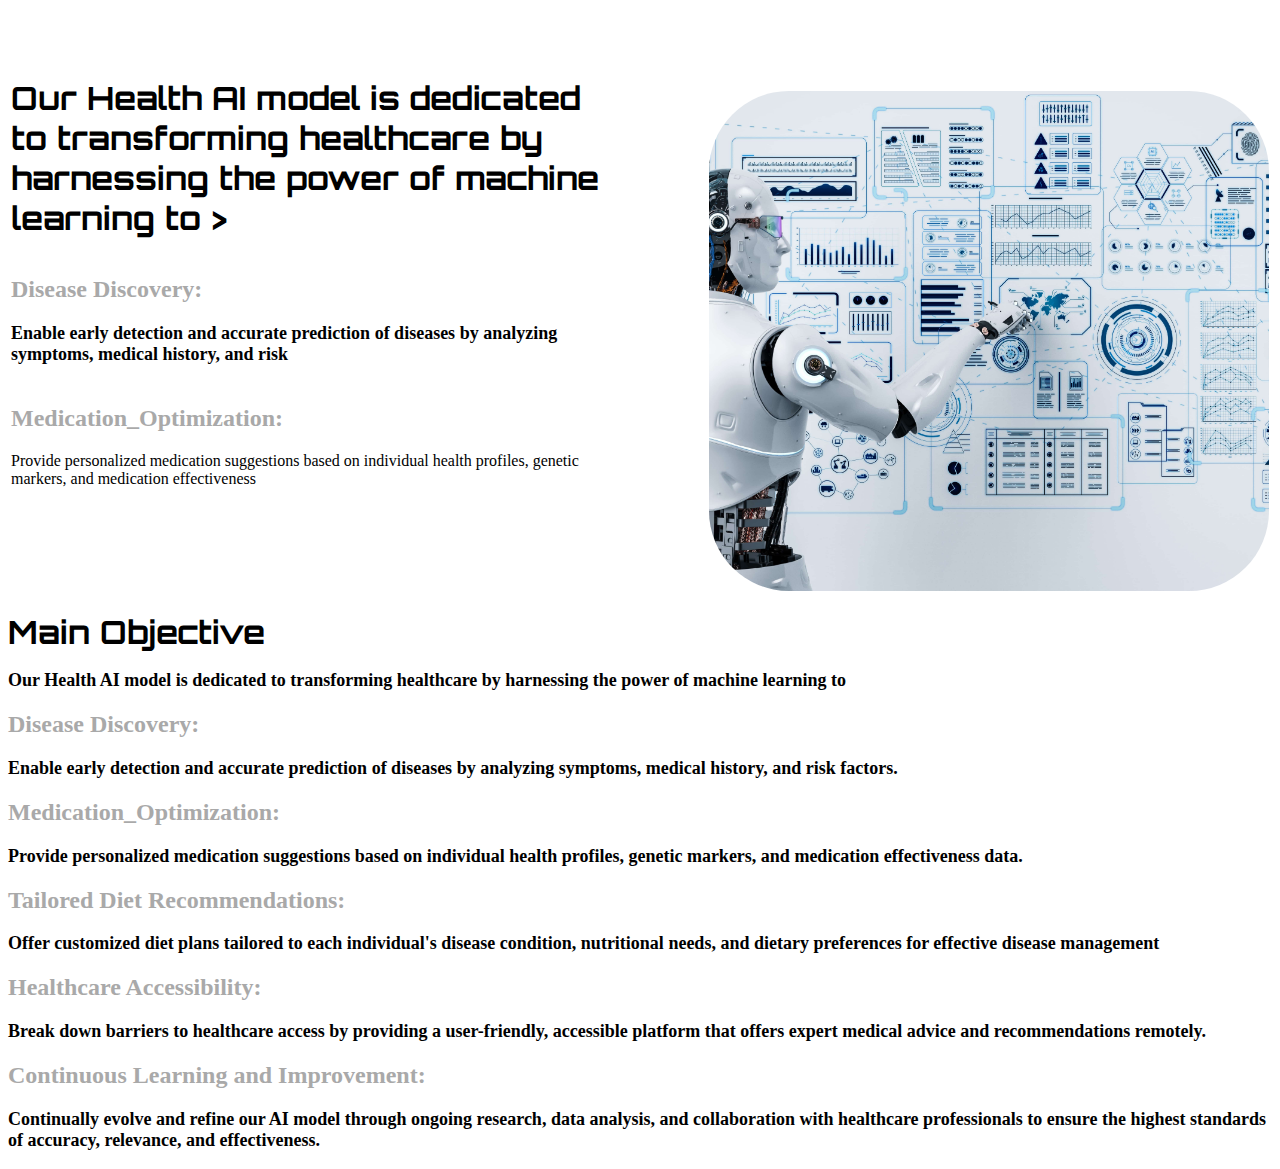
<file: templates/about.html>
<!DOCTYPE html>
<html lang="en">
<head>
  <meta charset="UTF-8">
  <meta name="viewport" content="width=device-width, initial-scale=1.0">
  <title>Document</title>
  <link rel="preconnect" href="https://fonts.googleapis.com">
<link rel="preconnect" href="https://fonts.gstatic.com" crossorigin>
<link href="https://fonts.googleapis.com/css2?family=Kode+Mono:wght@400..700&family=Orbitron:wght@400..900&display=swap" rel="stylesheet">
  
<style>
  .card-image {
  background-size: cover;
  background-position: center center;
  height: 500px; /* adjust the height as needed */
  border-radius: 5rem;
  width: 35rem;
  margin-right: 0rem;
  margin-left: 5rem;
  margin-top: 80px;
}

.card-content {
  position: relative;
  top: 85%;
  transform: translateY(-50%);
  align-items: center;
  text-align: center;
  color: white;
  font-family: 'Times New Roman', Times, serif;
  font-style: oblique;
  font-weight: bolder;
  font-size: x-large;
}
 h1 {
            text-align: left;
            color: black;
            font-family: "Orbitron", sans-serif;
            margin: 0rem;
        }

  h2 {
    font-weight: 800;
    font-family: 'Times New Roman', Times, serif;
    color: darkgrey;
  }

 p {
  font-size: large;
  font-weight: 600;
  font-family: 'Times New Roman', Times, serif;
  
 }



</style>
</head>
<body>
  <table>
    <td>
  <h1>Our Health AI model is dedicated to transforming healthcare by harnessing the power of machine learning to ></h1><br>
    <h2>Disease Discovery:</h2> <p>Enable early detection and accurate prediction of diseases by analyzing symptoms, medical history, and risk <br>
      <br>
<h2>Medication_Optimization:</h2> Provide personalized medication suggestions based on individual health profiles, genetic markers, and medication effectiveness <br>
<br>


</p> </td>
  <td><div class="card card-image" style="background-image: url('/static/ml.jpg');">
    <div class="card-content">
      <span class="card-title"></span>
    </div></td>
  </table>
  <br>
  <h1>Main Objective</h1>
    <p>Our Health AI model is dedicated to transforming healthcare by harnessing the power of machine learning to </p>
      
      <h2>Disease Discovery:</h2> <p>Enable early detection and accurate prediction of diseases by analyzing symptoms, medical history, and risk factors.</p>
      
      <h2>Medication_Optimization:</h2><p>Provide personalized medication suggestions based on individual health profiles, genetic markers, and medication effectiveness data.</p>
      <h2>Tailored Diet Recommendations:</h2> <p>Offer customized diet plans tailored to each individual's disease condition, nutritional needs, and dietary preferences for effective disease management </p>
<h2>Healthcare Accessibility:</h2><p> Break down barriers to healthcare access by providing a user-friendly, accessible platform that offers expert medical advice and recommendations remotely.</p>
<h2>Continuous Learning and Improvement:</h2> <p>Continually evolve and refine our AI model through ongoing research, data analysis, and collaboration with healthcare professionals to ensure the highest standards of accuracy, relevance, and effectiveness.</p>
</body>
</html>
</file>
